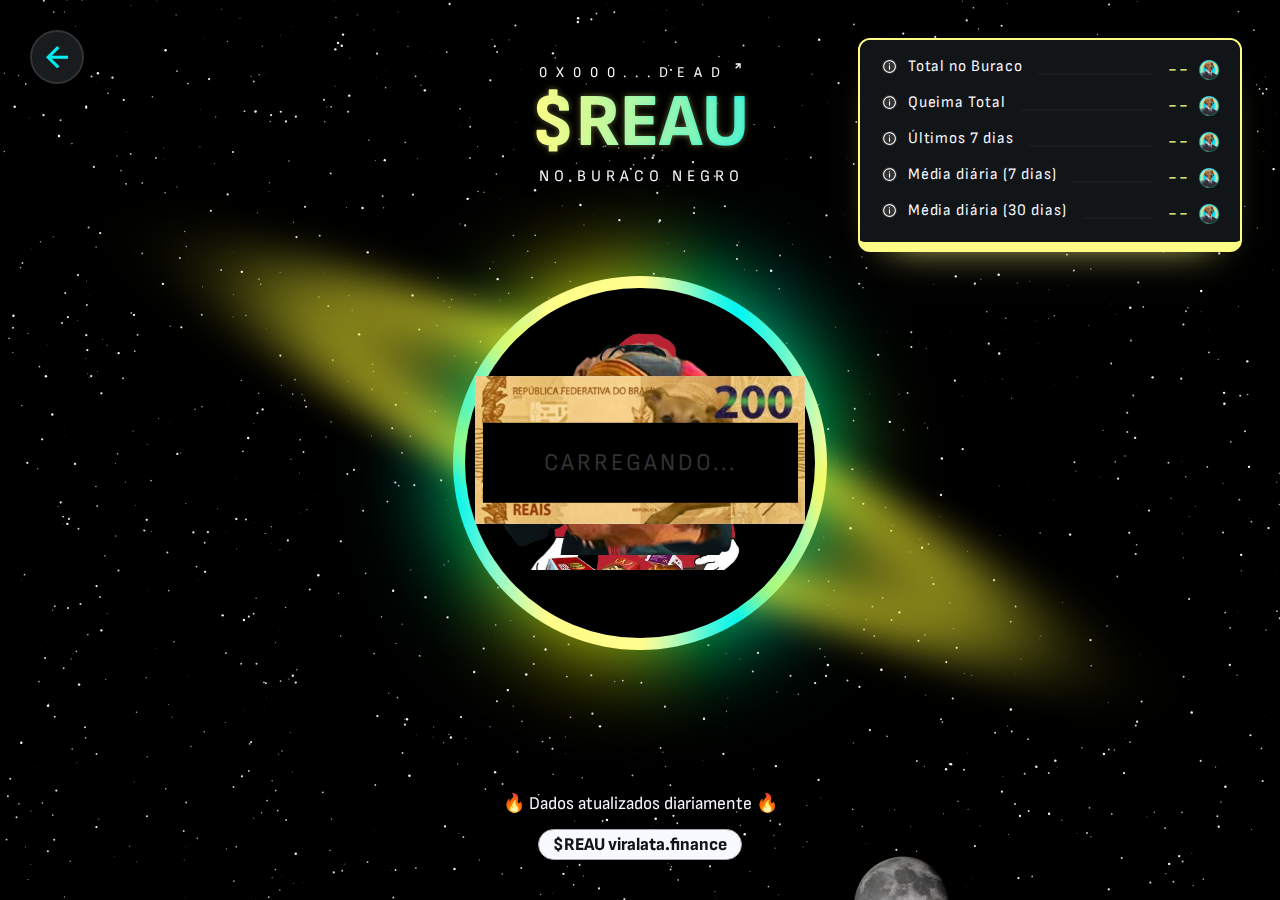
<file: buraco-negro/index.html>
<!DOCTYPE html>
<html lang="pt-br">
<head>

    <!-- GOOGLE ANALYTICS -->
    <script async src="https://www.googletagmanager.com/gtag/js?id=G-VQC0CXPM96"></script>

    <script>
    window.dataLayer = window.dataLayer || [];
    function gtag(){dataLayer.push(arguments);}
    gtag('js', new Date());

    gtag('config', 'G-VQC0CXPM96');
    </script>

    <!-- SEARCH CONSOLE -->
    <meta name="google-site-verification" content="GQcREF8te2oKEUrHhHPaxepgML1WcP72kAJbOH57_AY" />

    <meta charset="UTF-8">
    <meta http-equiv="X-UA-Compatible" content="IE=edge">
    <meta name="viewport" content="width=device-width, initial-scale=1.0">
    <title>Buraco negro · $REAU Viralata Finance</title>

    <link rel="stylesheet" href="../styles/default.css">
    <link rel="stylesheet" href="../styles/blackhole.css">

    <script src="../scripts/blackhole.js" defer></script>
    <script src="../scripts/typewriter.js" defer></script>
    <script src="../scripts/stars.js" defer></script>

    <link rel="shortcut icon" href="../favicon.ico" type="image/x-icon">
</head>
<body>

    <a class="home" href="../index.html">
        <?xml version="1.0" encoding="UTF-8"?><svg id="Camada_1" xmlns="http://www.w3.org/2000/svg" viewBox="0 0 721.67 721.67"><defs><style></style></defs><line class="svg01" x1="721.67" y1="360.83" x2="138.33" y2="360.83"/><polyline class="svg01" points="395.78 686.72 69.9 360.83 395.78 34.95"/></svg>
        <span>Página incial</span>
    </a>

        <header>
            <a class="address external" href="https://bscscan.com/token/0x4c79b8c9cB0BD62B047880603a9DEcf36dE28344?a=0x000000000000000000000000000000000000dead" target="_blank">0x000...dead</a>
    
            <a class="title" href="../index.html" title="voltar ao site">
                <span>$</span>REAU
            </a>
    
            <h1>no Buraco Negro</h1>
        </header>
    
        <main>
            <div class="blackhole_ctnr"> 
                <!-- <div class="movable_ctnr">
                    <div class="bg"></div>
                </div> -->

                <canvas id="stars"></canvas>
    
                <div class="falling_ctnr">
                    <div class="obj o1"></div>
                    <div class="obj o2"></div>
                    <div class="obj o3"></div>
    
                    <div class="obj o4 reau"></div>
                    <div class="obj o5 reau"></div>
                    <div class="obj o6 reau"></div>
                    <div class="obj o7 reau"></div>
                    
                    <div class="obj o8"></div>
                    <div class="obj o9"></div>
                    <div class="obj o10"></div>
    
                    <div class="moon"></div>
                </div>
    
                <div class="blackhole">
                    <div class="title_ctnr">
                        <h2>
                            <div id="total_burnt_value"><span class="loading">Carregando...</span></div>
                            <span>trilhões</span>
                        </h2>
                    </div>
                    <div class="border"></div>
                    <div class="blur"></div>
                </div>
    
                <div class="status_ctnr">
                    <section id="stats">
                        <ul class="content">
                            <li>
                                <span>
                                    <div type="button" class="tooltip" tabindex="0" onclick="">
                                        <span class="balloon">Quantidade total de $REAUs no endereço morto. Esse valor cresce a cada transação, e os tokens dentro dele não podem escapar - como tudo o que entra em um buraco negro!</span>
                                    </div>

                                    <p>Total no Buraco</p>
                                </span>
                                
                                <hr/>

                                <span id="total_blackhole">--</span>
                            </li>
                            
                            <li>
                                <span>
                                    <div type="button" class="tooltip" tabindex="0" onclick="">
                                        <span class="balloon">A queima é a quantidade de $REAUs enviados ao buraco negro (endereço morto) de modo automático a cada transação ocorrida após o lançamento do token.</span>
                                    </div>

                                    <p>Queima Total</p>
                                </span>
                                
                                <hr/>

                                <span id="total_queimado">--</span>
                            </li>
                            
                            <li>
                                <span>
                                    <div type="button" class="tooltip" tabindex="0" onclick="">
                                        <span class="balloon">Quantidade de $REAUs enviados ao buraco negro (endereço morto) nos últimos sete dias.</span>
                                    </div>

                                    <p>Últimos 7 dias</p>
                                </span>
                                
                                <hr/>

                                <span id="ultima_semana">--</span>
                            </li>
                            
                            <li>
                                <span>
                                    <div type="button" class="tooltip" tabindex="0" onclick="">
                                        <span class="balloon">Quantidade média de $REAUs enviados ao buraco negro (endereço morto) nos últimos sete dias.</span>
                                    </div>

                                    <p>Média diária (7 dias)</p>
                                </span>
                                
                                <hr/>

                                <span id="media_da_semana">--</span>
                            </li>
                            
                            <li>
                                <span>
                                    <div type="button" class="tooltip" tabindex="0" onclick="">
                                        <span class="balloon">Quantidade média de $REAUs enviados ao buraco negro (endereço morto) nos últimos trinta dias.</span>
                                    </div>

                                    <p>Média diária (30 dias)</p>
                                </span>
                                
                                <hr/>

                                <span id="media_mensal">--</span>
                            </li>
                        </ul>
                    </section>
                </div>

                <footer>
                    <p id="relative_date">🔥 Dados atualizados diariamente 🔥</p>
        
                    <a href="../index.html">$REAU viralata.finance</a>
                </footer>
            </div>
        </main>
</body>
</html>
</file>
<file: styles/default.css>
:root {
    --light:#f8f8ff;
    --lightgrey:#aaaaaa;

    --grey:#666666;

    --darkgrey:#333333;
    --darkgrey2:#181c1e;
    
    --dark:#111517;


    --c1:#00eeef;
    --c2: #fffc85;
    --c3: #510082;

    --base-width: clamp(10rem, 91vw, 130rem);
 }


html, body, p, h1, h2, h3, h4, h5, h6 {
    margin:0;
    cursor:default;
}


@font-face {
    font-family: Sofia Sans;
    src: url("../assets/fonts/SofiaSansSemiCondensed-VariableFont_wght.ttf");
    font-style: normal;
} @font-face {
    font-family: Sofia Sans;
    src: url("../assets/fonts/SofiaSansSemiCondensed-Italic-VariableFont_wght.ttf");
    font-style: italic;
}

@font-face {
    font-family: Retro;
    src: url("../assets/fonts/retro.ttf");
}


html {
    font-size:10px;
    scroll-behavior:smooth;
    overflow-x: hidden;
} body {
    background-color:var(--light);
    font-family: 'Sofia Sans', 'Roboto', sans-serif;
    font-size: clamp(1rem, 5vw, 1.8rem);
    background-color: var(--dark);
}

/* .doge {
    font-family: 'Doge', sans-serif;
    font-weight: 100;
} .real {
    font-family: 'Real', sans-serif;
    font-weight: 100;
} */

a {
    text-decoration: none;
    color:unset;
    -webkit-tap-highlight-color: transparent;
}

img, video {
    user-select: none;
    max-width: 100%;
    max-height: 100%;
    object-fit: contain;
}

ul, li {
    list-style: none;
    padding:0;
    margin:0;
}

::-webkit-scrollbar {
    width: 1rem;
}

body::-webkit-scrollbar-track, .nfts_sec article::-webkit-scrollbar-track {
    background-color: var(--light);
}

body::-webkit-scrollbar-thumb {
    background-color: var(--dark);
}

.nfts_sec .wrapper::-webkit-scrollbar {
    width: 0.6rem;
} .nfts_sec .wrapper::-webkit-scrollbar-thumb {
    background-color: var(--darkgrey);
}


.ctnr_compra ul::-webkit-scrollbar-thumb, .tokenomics .content::-webkit-scrollbar-thumb {
    background-color: var(--light);
} .ctnr_compra ul::-webkit-scrollbar-track, .tokenomics .content::-webkit-scrollbar-track, .nfts_sec .wrapper::-webkit-scrollbar-track, .nfts_sec article::-webkit-scrollbar-thumb {
    background-color: var(--dark);
}


::selection {
    background-color: var(--darkgrey);
    color:var(--light);
}

.mobile_hidden {
    display:none;
}
.flex {
    display: flex;
}
.external::after {
    content:'';
    position:absolute;
    right: 0.35rem;
    top: 0.35rem;
    width: 0.6rem;
    height: 0.6rem;
    background-image: url(../assets/icons/external-white.svg);
    background-size: contain;
    background-position: center;
    background-repeat: no-repeat;
    transition: transform 0.05s ease-out, opacity 0.05s ease-out;
} .external:hover:after {
    transform: translate(0.1rem, -0.1rem);
    opacity:0.4;
}


.icon {
    background-position: center;
    background-size: contain;
    background-repeat: no-repeat;
}




button {
    background-color: transparent;
    outline-color: transparent;
    border: unset;
    padding: unset;
    font-family: 'Brooklyn', sans-serif;
    -webkit-tap-highlight-color: transparent;
    cursor: pointer;
}



@media (min-width:1920px) {
    html {
        font-size:11px;
    }
  } @media (min-width:2440px) {
    html {
        font-size:13px;
    }
  } @media (min-width:3000px) {
    html {
        font-size:16px;
    }
  } @media (min-width:4000px) {
    html {
        font-size:22px;
    }
  }
</file>
<file: styles/blackhole.css>
::-webkit-scrollbar-track {
    background-color: black;
} ::-webkit-scrollbar-thumb {
    background-color: white;
    border-radius: 1rem;
    -webkit-border-radius: 1rem;
    -moz-border-radius: 1rem;
    -ms-border-radius: 1rem;
    -o-border-radius: 1rem;
}

main {
    display: flex;
    justify-content: center;
    align-items: center;
    flex-direction: column;
    /* overflow: hidden; */
    height: 63vh;
    height: 100dvh;
}

.Typewriter__cursor {
    display: none;
}

.home {
    position: fixed;
    left: clamp(1rem, 3vw, 3rem);
    top: clamp(1rem, 3vw, 3rem);
    display: block;
    text-align: center;
    color: var(--lightgrey);
    z-index: 2;
    font-size: 1.4rem;
    border: 0.2rem solid var(--darkgrey);
    text-transform: uppercase;
    letter-spacing: 0.3rem;
    font-weight: 800;
    background-color: var(--darkgrey2);
    width: clamp(3rem, 9vw, 5rem);
    height: clamp(3rem, 9vw, 5rem);
    border-radius: 50%;
    display: flex;
    justify-content: center;
    align-items: center;
}
.home span {
    color: var(--c1);
    position: absolute;
    right: 0;
    transform: translateX(calc(100% - 2rem));
    font-size: 1.6rem;
    text-align: left;
    opacity: 0;
    transition:opacity 0.3s ease, visibility 0.3s ease, transform 0.3s ease;
    padding-left: 2rem;
} .home:hover span {
    opacity:1;
    visibility:visible;
    transform: translateX(100%);
}
.home svg {
    width: 45%;
}

.svg01 {
    fill: none;
    stroke: var(
--c1);
    stroke-miterlimit: 133.33;
    stroke-width: 98.86px;
}

.blackhole_ctnr {
    position: fixed;
    height: 100vh;
    height: 100%;
    inset: 0;
    background-color: black;
    display: flex;
    flex-direction: column;
    justify-content: space-between;
    align-items: center;
    margin-bottom: -8rem;
    width: 100%;
    z-index: 1;
    padding-top: 32vh;
    box-sizing: border-box;
    overflow: hidden;
}

/* .blackhole_ctnr .bg {
    position: fixed;
    inset: 0;
    background-image: url('../assets/buraco-negro/space.jpg');
    background-image: -webkit-image-set(url(../assets/buraco-negro/space.png) 1x, url(../assets/buraco-negro/space.webp) 1x);
    background-position: center;
    background-size: cover;
    transform: translateY(-50%) scale(2.4) rotate(0deg);
    z-index: -1;
    animation: rotatebg 160s linear infinite;
    width: 100vw;
    height: 100vw;
    top: 50%;
} */

#stars {
    position: fixed;
    inset: 0;
    z-index: -1;
}

/* @keyframes rotatebg {
    0% {
        transform: translateY(-50%) scale(2.4) rotate(0deg);
    }

    100% {
        transform: translateY(-50%) scale(2.4) rotate(-360deg);
    }
} */

.blackhole {
    background-color: #000;
    width: clamp(10rem, calc(19vh + 19vw), clamp(25rem, 50vh, 35rem));
    height: clamp(10rem, calc(19vh + 19vw), clamp(25rem, 50vh, 35rem));
    max-width: 40rem;
    border-radius: 50%;
    position: relative;
    max-height: 40rem;
}

.blackhole .blur,
.blackhole .border {
    position: absolute;
    inset: calc(clamp(0.7rem, 2vw, 1.2rem) * -1);
    background-image: linear-gradient(90deg, #00eeef, #fffc85, #fffc85, #00eeef);
    z-index: -1;
    border-radius: 50%;
    animation: movegradient 3s linear infinite;
    background-size: 76%;
    background-position: 0 0;
    /* opacity: 0.8; */
    box-shadow: 0 0.4rem 1.6rem -0.8rem black;
}

@keyframes movegradient {
    0% {
        background-position: 0 0;
    }

    100% {
        background-position: 640% 0;
    }
}

.blackhole::after {
    content: '';
    position: absolute;
    inset: 0;
    border: 5rem solid #fffa30;
    border-radius: 50%;
    transform: skew(60deg, 0deg);
    filter: blur(3.8rem);
    z-index: -1;
    pointer-events: none;
}

.blackhole .blur {
    filter: blur(clamp(3rem, 8vw, 5rem));
    mix-blend-mode: hard-light;
}

.blackhole p {}

.title_ctnr {
    position: relative;
    width: clamp(10rem, calc(19vh + 19vw), clamp(25rem, 50vh, 35rem));
    height: clamp(10rem, calc(19vh + 19vw), clamp(25rem, 50vh, 35rem));
    max-width: 40rem;
    max-height: 40rem;
    display: flex;
    flex-direction: column;
    justify-content: center;
    align-items: center;
    z-index: 2;
    color: var(--light);
    font-weight: 700;
    /* top: 50%; */
    /* transform: translateY(-50%); */
    border-radius: 50%;
}

.title_ctnr h2 {
    font-size: clamp(8rem, calc(10vw + 10vh - 7rem), 14.5rem);
    line-height: 0.85;
    text-align: center;
    white-space: nowrap;
    /* width: 100%; */
    display: flex;
    flex-direction: column;
    /* height: 15rem; */
    /* justify-content: space-between; */
    pointer-events: none;
}


.title_ctnr h2 b {
    display: block;
    font-size: clamp(2.5rem, 10vw, 3.5rem);
    /* color: var(--c2); */
    font-weight: 700;
    letter-spacing: 0.4rem;
    text-transform: uppercase;
}

.title_ctnr h2>span {
    font-size: 0.27em;
    text-transform: uppercase;
    letter-spacing: 0.2em;
    font-weight: 700;
    line-height: 1;
    color: var(--c2);
    margin-top: 0.8rem;
    margin-right: -0.15em;
}

.title_ctnr h2 sub {
    font-size: clamp(1rem, calc(1vw + 1vh), 1.6rem);
    letter-spacing: 0.15em;
    position: absolute;
    bottom: clamp(1.2rem, 4vw, 3rem);
    margin: 0 auto;
    left: 0;
    right: 0;
    font-weight: 400;
    text-transform: uppercase;
    width: min-content;
    padding: 0.3rem 0.8rem 0.3rem;
    line-height: 1;
    border-radius: 0.2rem;
    border: 0.1rem solid var(--darkgrey2);
    transition: color 0.3s ease, border-color 0.3s ease;
} .blackhole:hover sub {
    color:var(--c2);
    border-color:var(--lightgrey);
    transition: color 0s ease, border-color 0s ease;
}

.title_ctnr a {
    position: absolute;
    bottom: -9rem;
    text-transform: uppercase;
    letter-spacing: 0.2rem;
    font-size: 0.85em;
    padding: 0.6rem 1.5rem;
    border-radius: 0.4rem;
    border: 0.2rem solid var(--light);
    font-weight: 600;
    display: flex;
    justify-content: center;
    align-items: center;
    gap: 1rem;
}

.title_ctnr a .icon {
    width: 0.4rem;
    height: 0.4rem;
    border-right: 0.3rem solid var(--light);
    border-bottom: 0.3rem solid var(--light);
    transform: translateY(-0.2rem) rotate(45deg);
}

.title_ctnr p {
    font-size: clamp(2rem, 4vw, 2rem);
    font-weight: 400;
    opacity: 0;
    transition: opacity 1s ease;
}

.title_ctnr .restante {
    display: block;
    font-size: clamp(1.5rem, calc(2vh + 1vw), 2.3rem);
    font-weight: 400;
    letter-spacing: clamp(0.1rem, 0.25vw, 0.4rem);
    position: relative;
    right: calc(clamp(0.1rem, 0.2vw, 0.2rem) * -0.5);
}

.title_ctnr .loading {
    font-size: 2.4rem;
    text-transform: uppercase;
    letter-spacing: 0.3rem;
    font-weight: 400;
    color: var(--darkgrey);
    position: absolute;
    top: 50%;
    text-align: center;
    left: 5%;
    right: 5%;
    background-color: black;
    transform: translateY(-50%);
    padding: 3rem 0;
}


header {
    position: fixed;
    top: clamp(2rem, 7vh, 6.5rem);
    height: clamp(6rem, 22vw, 12rem);
    display: flex;
    margin: 0 auto;
    flex-direction: column;
    left: 0;
    right: 0;
    align-items: center;
    color: var(--light);
    font-size: 0.7rem;
    text-transform: uppercase;
    width: fit-content;
    z-index: 3;
    gap: clamp(0.2rem, 1vw, 0.3rem);
    filter: drop-shadow(0 0 1rem black);
}

header .title {
    text-align: center;
    font-size: clamp(5.5rem, 18vw, 7.5rem);
    font-weight: 800;
    color: var(--c2);
    line-height: 1;
    background: -webkit-linear-gradient(0deg, var(--c2), var(--c1));
    -webkit-background-clip: text;
    -webkit-text-fill-color: transparent;
    text-shadow: 0 0 0.6rem rgb(255 252 133 / 38%);
}

header .title span {
    color: var(--c1);
}

header h1 {
    font-weight: 400;
    letter-spacing: 0.2rem;
    position: relative;
    /* left: 0.5rem; */
    /* background-color: #000; */
    padding: 0.3rem 0.5rem 0.3rem 0.7rem;
    text-align: center;
    /* border: 0.1rem solid var(--darkgrey2); */
    border-radius: 0.4rem;
    font-size: clamp(1.3rem, 1.8vh, 2rem);
    width: 100%;
    box-sizing: border-box;
    letter-spacing: 0.5rem;
}

header .address {
    font-size: 1.5rem;
    font-weight: 400;
    letter-spacing: clamp(0.5rem, 1vh, 1.05rem);
    position: relative;
    left: 0;
    padding-right: 1.2rem;
}

header .address::after {
    top: 0;
    right: 0;
}

footer {
    display: flex;
    flex-direction: column;
    justify-content: center;
    align-items: center;
    color: var(--light);
    position: relative;
    /* bottom: clamp(2rem, 7vh, 6.5rem); */
    font-size: clamp(1.6rem, 2vw, 1.8rem);
    z-index: 2;
    margin-bottom: clamp(1rem, 4vh, 3rem);
}

footer a {
    background-color: var(--light);
    padding: 0.4rem 1.4rem;
    border-radius: 10rem;
    color: var(--dark);
    font-weight: 800;
    margin-top: clamp(0.5rem, 3vw, 1.5rem);
    border: 0.1rem solid var(--lightgrey);
}

.status_ctnr {
    position: relative;
    display: flex;
    flex-direction: column;
    align-items: center;
    color: var(--light);
    font-size: 1.6rem;
    gap: 1.4rem;
    z-index: 3;
    box-sizing: border-box;
    width: clamp(10rem, 100%, 70rem);
    max-height: clamp(3rem, 17vh, 20rem);
    margin: 0 auto;
    height: fit-content;
    overflow-y: auto;
    overflow-x: hidden;
    box-sizing: border-box;
    width: 90%;
    border-radius: 1.2rem;
    border: 0.2rem solid var(--c2);
    background-color: var(--dark);
    border-bottom-width: 1rem;
    box-shadow: 0 2rem 4rem -3rem var(--c2);
    max-width: 40rem;
}

.status_ctnr::-webkit-scrollbar-track, .status_ctnr::-webkit-scrollbar-thumb  {
    border: solid 3px transparent;
}

.status_ctnr section {
    width: 100%;
    box-sizing: border-box;
    display: flex;
    flex-direction: column;
    align-items: center;
    padding: 1.6rem clamp(1rem, 2vw, 2rem) 1.6rem;
    transition: background-color 0.2s cubic-bezier(0, 0, 0.2, 1);
}

.status_ctnr section::before {
    /* content:''; */
    position: absolute;
    top: -0.3rem;
    height: 0.3rem;
    width: 100%;
    background-image: linear-gradient(90deg, var(--c1), var(--c2));
}

.status_ctnr .content {
    display: flex;
    flex-flow: column;
    width: 100%;
    justify-content: space-between;
    gap: clamp(0.3rem, 2vw, 1.2rem);
    align-items: baseline;
    font-size: clamp(1.4rem, 3vw, 1.6rem);
    align-items: stretch;
}

.status_ctnr .content li {
    display: flex;
    flex-direction: row;
    justify-content: space-between;
    width: 100%;
    gap: 0.5rem;
    /* text-shadow: 0 0.2rem var(--dark); */
    align-items: baseline;
    letter-spacing: 0.06em;
    /* text-align: center; */
} .status_ctnr .content li>span:last-child {
    font-size: 1.2em;
    color: var(--c2);
}


.status_ctnr .content li hr {
    flex: 1;
    border: navajowhite;
    height: 0.2rem;
    background-color: var(--darkgrey2);
    margin:0 1rem;
}

.status_ctnr .content span {
    /* display: inline-block; */
    /* word-break: break-word; */
    position: relative;
    display: flex;
    flex-direction: row;
    gap: clamp(0.6rem, 1vw, 1rem);
    align-items: center;
} .status_ctnr .content span sub {
    display: block;
    font-size: 0.6em;
    opacity: 0.6;
    position: absolute;
    top: 100%;
}

.status_ctnr .content li>span:last-child::after {
    content:'';
    width: 2rem;
    height: 2rem;
    background-image: url(../assets/REAU-ticker.png);
    background-size: cover;
    background-position: center;
}

.status_ctnr .tooltip {
    position:relative;
    background-image: url(../assets/icons/tooltip.svg);
    background-repeat: no-repeat;
    background-size: cover;
    background-position: center;
    width: 1.7rem;
    height: 1.7rem;
    top: 0;
    cursor: help;
    z-index: 2;
}

 .tooltip:focus {
    z-index: 3;
}
.tooltip:hover .balloon, .tooltip:focus .balloon {
    visibility: visible;
} .status_ctnr .tooltip span {
    position: absolute;
    display: block;
    visibility: hidden;
    left: 0;
    width: clamp(10rem, 70vw, 33rem);
    background-color: var(--dark);
    color: var(--light);
    box-sizing: border-box;
    padding: 1.5rem;
    border-radius: 1rem;
    z-index: 2;
    margin: 0 auto;
    font-size: 1.5rem;
    line-height: 1.4;
    font-weight: 300;
    text-align: left;
    transition: visibility 0.2s ease;
    letter-spacing: 0.06rem;
    font-family: 'Sofia Sans', 'Roboto', sans-serif;
    border: 0.1rem solid var(--c2);
    transform: translateX(10%);
    -webkit-transform: translateX(10%);
    -moz-transform: translateX(10%);
    -ms-transform: translateX(10%);
    -o-transform: translateX(10%);
}

.status_ctnr .content span p {

}

.status_ctnr .content .divider {
    border-bottom: 0.2rem solid var(--darkgrey);
    flex: 1;
    display: none;
}

.moon {
    background-image: url(../assets/buraco-negro/moon.png);
    width: 11vh;
    height: 11vh;
    position: absolute;
    background-position: center;
    background-size: contain;
    background-repeat: no-repeat;
    z-index: 1;
    cursor: pointer;
    transform: rotate(-30deg) translateY(calc(30vh + 20vw));
    -webkit-transform: rotate(-30deg) translateY(calc(30vh + 20vw));
    -moz-transform: rotate(-30deg) translateY(calc(30vh + 20vw));
    -ms-transform: rotate(-30deg) translateY(calc(30vh + 20vw));
    -o-transform: rotate(-30deg) translateY(calc(30vh + 20vw));
    animation: translate_moon 240s linear infinite;
    -webkit-animation: translate_moon 240s linear infinite;
    filter: brightness(0.8);
    -webkit-filter: brightness(0.8);
}

@keyframes translate_moon {
    0% {
        transform: rotate(-30deg) translateY(calc(30vh + 20vw)) rotate(0deg);
        -webkit-transform: rotate(-30deg) translateY(calc(30vh + 20vw)) rotate(0deg);
        -moz-transform: rotate(-30deg) translateY(calc(30vh + 20vw)) rotate(0deg);
        -ms-transform: rotate(-30deg) translateY(calc(30vh + 20vw)) rotate(0deg);
        -o-transform: rotate(-30deg) translateY(calc(30vh + 20vw)) rotate(0deg);
}

    100% {
        transform: rotate(-395deg) translateY(calc(30vh + 20vw)) rotate(1440deg);
        -webkit-transform: rotate(-395deg) translateY(calc(30vh + 20vw)) rotate(1440deg);
        -moz-transform: rotate(-395deg) translateY(calc(30vh + 20vw)) rotate(1440deg);
        -ms-transform: rotate(-395deg) translateY(calc(30vh + 20vw)) rotate(1440deg);
        -o-transform: rotate(-395deg) translateY(calc(30vh + 20vw)) rotate(1440deg);
}
}



.falling_ctnr {
    position: fixed;
    inset: 0;
    display: flex;
    justify-content: center;
    align-items: center;
    margin-bottom: 0;
    box-sizing: border-box;
    pointer-events: none;
    z-index: 2;
}

.falling_ctnr .o1 {
    background-image: url(../assets/buraco-negro/falling-objs/mc_wojak.png);
    width: 24rem;
    height: 18em;
    animation: fall01 47s infinite;
}

.falling_ctnr .o2 {
    background-image: url(../assets/buraco-negro/falling-objs/doggo01.png);
    width: 18rem;
    height: 18em;
    animation: fall02 71s infinite;
}

.falling_ctnr .o3 {
    background-image: url(../assets/buraco-negro/falling-objs/pepe.gif);
    width: 16rem;
    height: 18rem;
    animation: fall03 65s infinite;
}

.falling_ctnr .o8 {
    background-image: url(../assets/buraco-negro/falling-objs/mc_maha.png);
    width: 37rem;
    height: 21rem;
    animation: fall08 34s infinite;
}

.falling_ctnr .o9 {
    background-image: url(../assets/buraco-negro/falling-objs/kiko.png);
    width: 27rem;
    height: 20rem;
    animation: fall09 55s infinite;
}

.falling_ctnr .o10 {
    background-image: url(../assets/nota-200.jpg);
    width: 33rem;
    height: 24rem;
    animation: fall10 44s infinite;
}

.falling_ctnr .o4 {
    width: 12rem;
    height: 12rem;
    animation: fall04 17s infinite;
}

.falling_ctnr .o5 {
    width: 10rem;
    height: 10rem;
    animation: fall05 24s infinite;
}

.falling_ctnr .o6 {
    width: 9rem;
    height: 9rem;
    animation: fall06 38s infinite;
}

.falling_ctnr .o7 {
    width: 7rem;
    height: 7rem;
    animation: fall07 9s infinite;
}

.falling_ctnr .obj {
    position: absolute;
    background-size: contain;
    background-repeat: no-repeat;
    background-position: center;
    animation-timing-function: cubic-bezier(0.72, 0.69, 1, 0.03);
    z-index: 2;
}

.falling_ctnr .obj.reau {
    background-image: url(../assets/logo-REAU.png);
}

@keyframes fall01 {
    0% {
        transform: translate3D(75vw, 40vh, 0) scale(1) rotate(0deg);
        filter: brightness(1);
    }

    20% {
        transform: translate3D(75vw, 40vh, 0) scale(1) rotate(0deg);
        filter: brightness(1);
    }

    50% {
        transform: translate3D(0, 0, 0) scale(0.2) rotate(-120deg);
        filter: brightness(0);
    }

    100% {
        transform: translate3D(0, 0, 0) scale(0.2) rotate(-120deg);
        filter: brightness(0);
    }
}

@keyframes fall02 {
    0% {
        transform: translate3D(-75vw, -40vh, 0) scale(1) rotate(0deg);
        filter: brightness(1);
    }

    20% {
        transform: translate3D(0, 0, 0) scale(0.2) rotate(90deg);
        filter: brightness(0);
    }

    100% {
        transform: translate3D(0, 0, 0) scale(0.2) rotate(90deg);
        filter: brightness(0);
    }
}

@keyframes fall03 {
    0% {
        transform: translate3D(-50vw, -70vh, 0) scale(1) rotate(0deg);
        filter: brightness(1);
    }

    20% {
        transform: translate3D(-50vw, -70vh, 0) scale(1) rotate(0deg);
        filter: brightness(1);
    }

    50% {
        transform: translate3D(0, 0, 0) scale(0.4) rotate(360deg);
        filter: brightness(0);
    }

    100% {
        transform: translate3D(0, 0, 0) scale(0.4) rotate(360deg);
        filter: brightness(0);
    }
}

@keyframes fall04 {
    0% {
        transform: translate3D(-45vw, 70vh, 0) scale(1) rotate(0deg);
        filter: brightness(1);
    }

    100% {
        transform: translate3D(0, 0, 0) scale(0.2) rotate(120deg);
        filter: brightness(0);
    }
}

@keyframes fall05 {
    0% {
        transform: translate3D(75vw, -15vh, 0) scale(1) rotate(0deg);
        filter: brightness(1);
    }

    80% {
        transform: translate3D(0, 0, 0) scale(0.2) rotate(1100deg);
        filter: brightness(0);
    }

    100% {
        transform: translate3D(0, 0, 0) scale(0.2) rotate(1100deg);
        filter: brightness(0);
    }
}

@keyframes fall06 {
    0% {
        transform: translate3D(-75vw, 70vh, 0) scale(1) rotate(-60deg);
        filter: brightness(1);
    }

    12% {
        transform: translate3D(-75vw, 70vh, 0) scale(1) rotate(-60deg);
        filter: brightness(1);
    }

    100% {
        transform: translate3D(0, 0, 0) scale(0.2) rotate(-600deg);
        filter: brightness(0);
    }
}

@keyframes fall07 {
    0% {
        transform: translate3D(-85vw, 70vh, 0) scale(1) rotate(30deg);
        filter: brightness(1);
    }

    100% {
        transform: translate3D(0, 0, 0) scale(0.2) rotate(-300deg);
        filter: brightness(0);
    }
}

@keyframes fall08 {
    0% {
        transform: translate3D(115vw, 50vh, 0) scale(1) rotate(470deg);
        filter: brightness(1);
    }

    100% {
        transform: translate3D(0, 0, 0) scale(0.2) rotate(-300deg);
        filter: brightness(0);
    }
}

@keyframes fall09 {
    0% {
        transform: translate3D(162vw, -60vh, 0) scale(1) rotate(270deg);
        filter: brightness(1);
    }

    100% {
        transform: translate3D(0, 0, 0) scale(0.2) rotate(-300deg);
        filter: brightness(0);
    }
}

@keyframes fall10 {
    0% {
        transform: translate3D(62vw, 90vh, 0) scale(1) rotate(270deg);
        filter: brightness(1);
    }

    30% {
        transform: translate3D(62vw, 90vh, 0) scale(1) rotate(270deg);
        filter: brightness(1);
    }

    100% {
        transform: translate3D(0, 0, 0) scale(0.2) rotate(-300deg);
        filter: brightness(0);
    }
}


/* .falling_ctnr .fire {
    background-image: url(../assets/buraco-negro/fire.gif);
    width: 100%;
    height: 50rem;
    position: absolute;
    left: 0;
    top: 0;
    background-position: bottom;
    background-size: contain;
    transform: rotate(180deg);
} */







@media screen and (min-width: 100vh) {
    .blackhole_ctnr::before {
        transform: translateY(-50%) scale(1.2) rotate(45deg);
    }

    @keyframes rotatebg {
        0% {
            transform: translateY(-50%) scale(1.2) rotate(0deg);
        }

        100% {
            transform: translateY(-50%) scale(1.2) rotate(-360deg);
        }
    }

    header {
        /* width: fit-content; */
        /* margin: unset; */
        /* left: 4rem; */
    }

    .home {
        transition: border-color 0.3s ease, color 0.3s ease;
    }

    .home:hover {
        border-color: var(--grey);
        transition: border-color 0s ease, color 0s ease;
    }



    .status_ctnr section {
        border-radius: 1rem;
        border: 0.1rem solid var(--dark);
        /* min-height: 86vh; */
        justify-content: center;
    }

    .status_ctnr {
        position: absolute;
        top: clamp(3rem, 3vw, 4rem);
        right: clamp(3rem, 3vw, 4rem);
        width: clamp(5rem, 50vw, 50rem);
        max-height: clamp(3rem, 19vw, 24rem);
        max-width: 30vw;
    }

    footer {
        margin-bottom: 4rem;
    }

}







@media screen and (min-width: 120vh) and (max-height:700px) {
    header {
        right: unset;
        top: 50%;
        transform: translateY(-50%);
        left: 5vw;
    }
}
</file>
